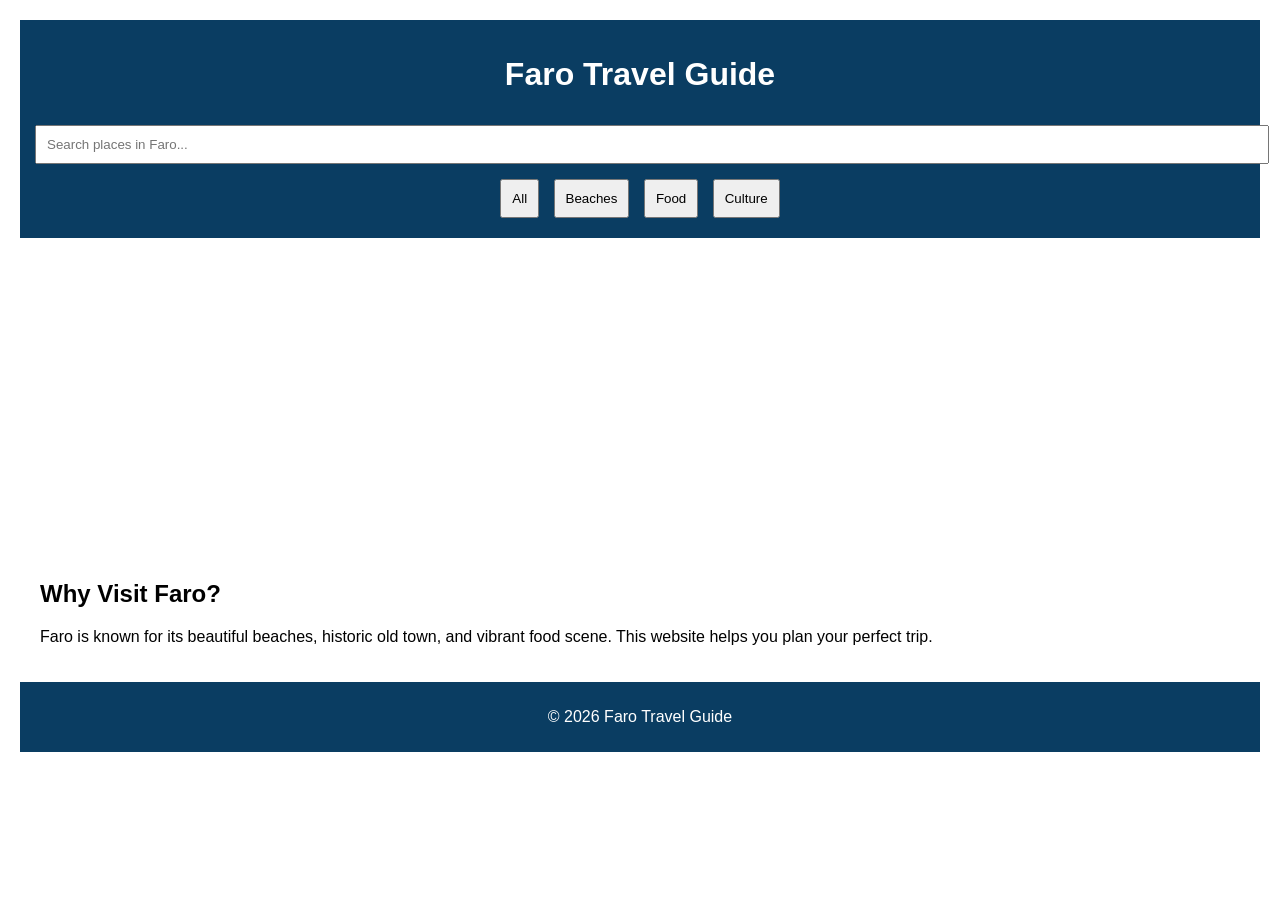
<file: index.html>
<!DOCTYPE html>
<html lang="en">
<head>
<meta charset="UTF-8">
<meta name="viewport" content="width=device-width, initial-scale=1.0">
<title>Faro Travel Guide</title>
<link rel="stylesheet" href="style.css">
</head>

<body>

<header>
<h1>Faro Travel Guide</h1>

<input type="text" id="searchBar" placeholder="Search places in Faro...">

<div>
<button onclick="filterPlaces('all')">All</button>
<button onclick="filterPlaces('beach')">Beaches</button>
<button onclick="filterPlaces('food')">Food</button>
<button onclick="filterPlaces('culture')">Culture</button>
</div>

<div id="placesContainer"></div>
</header>

<section class="hero">
<h2>Discover Faro, Portugal</h2>
<p>Your guide to the best places, food, and experiences.</p>
</section>

<section>
<h2>Why Visit Faro?</h2>
<p>Faro is known for its beautiful beaches, historic old town, and vibrant food scene.
This website helps you plan your perfect trip.</p>
</section>

<footer>
<p>© 2026 Faro Travel Guide</p>
</footer>

</body>
</html>
</file>
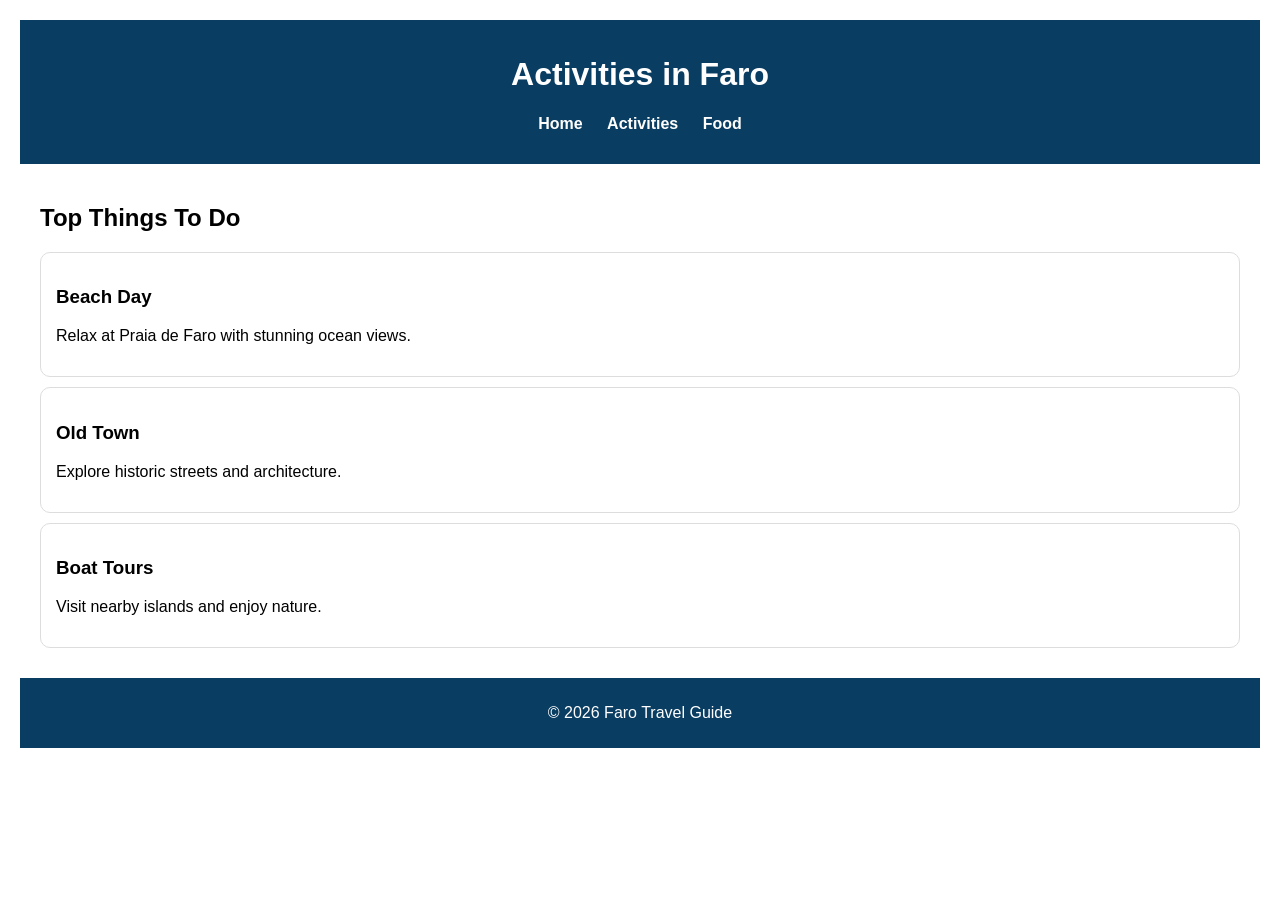
<file: activities.html>
<!DOCTYPE html>
<html lang="en">
<head>
<title>Activities in Faro</title>
<link rel="stylesheet" href="style.css">
</head>

<body>

<header>
<h1>Activities in Faro</h1>
<nav>
<ul>
<li><a href="index.html">Home</a></li>
<li><a href="activities.html">Activities</a></li>
<li><a href="food.html">Food</a></li>
</ul>
</nav>
</header>

<section>
<h2>Top Things To Do</h2>

<div class="card">
<h3>Beach Day</h3>
<p>Relax at Praia de Faro with stunning ocean views.</p>
</div>

<div class="card">
<h3>Old Town</h3>
<p>Explore historic streets and architecture.</p>
</div>

<div class="card">
<h3>Boat Tours</h3>
<p>Visit nearby islands and enjoy nature.</p>
</div>

</section>

<footer>
<p>© 2026 Faro Travel Guide</p>
</footer>

</body>
</html>
</file>
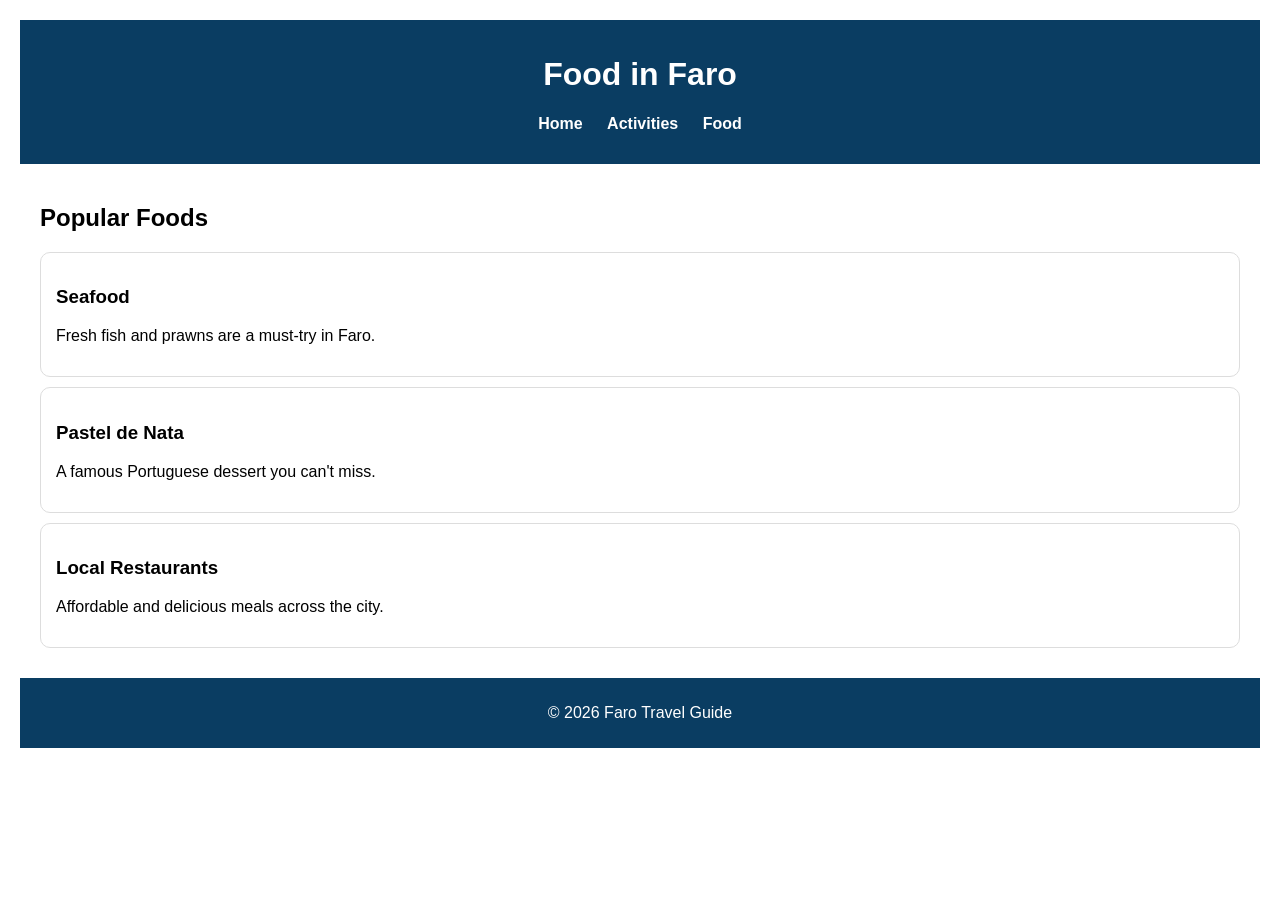
<file: food.html>
<!DOCTYPE html>
<html lang="en">
<head>
<title>Food in Faro</title>
<link rel="stylesheet" href="style.css">
</head>

<body>

<header>
<h1>Food in Faro</h1>
<nav>
<ul>
<li><a href="index.html">Home</a></li>
<li><a href="activities.html">Activities</a></li>
<li><a href="food.html">Food</a></li>
</ul>
</nav>
</header>

<section>
<h2>Popular Foods</h2>

<div class="card">
<h3>Seafood</h3>
<p>Fresh fish and prawns are a must-try in Faro.</p>
</div>

<div class="card">
<h3>Pastel de Nata</h3>
<p>A famous Portuguese dessert you can't miss.</p>
</div>

<div class="card">
<h3>Local Restaurants</h3>
<p>Affordable and delicious meals across the city.</p>
</div>

</section>

<footer>
<p>© 2026 Faro Travel Guide</p>
</footer>

</body>
</html>
</file>
<file: style.css>
body {
font-family: Arial;
margin: 20px;
}

#searchBar {
padding: 10px;
width: 100%;
margin: 10px 0;
}

button {
padding: 10px;
margin: 5px;
cursor: pointer;
}

.card {
border: 1px solid #ddd;
padding: 15px;
margin: 10px 0;
border-radius: 8px;
background: #f9f9f9;
}

header {
background: #0a3d62;
color: white;
padding: 15px;
text-align: center;
}

nav ul {
list-style: none;
padding: 0;
}

nav ul li {
display: inline;
margin: 0 10px;
}

nav a {
color: white;
text-decoration: none;
font-weight: bold;
}

.hero {
background: url('https://source.unsplash.com/1600x600/?beach') no-repeat center;
color: white;
padding: 100px 20px;
text-align: center;
}

section {
padding: 20px;
}

.card {
background: white;
padding: 15px;
margin: 10px 0;
border-radius: 10px;
}

.card:hover {
transform: scale(1.03);
transition: 0.3s;
}

footer {
text-align: center;
padding: 10px;
background: #0a3d62;
color: white;
}
</file>
